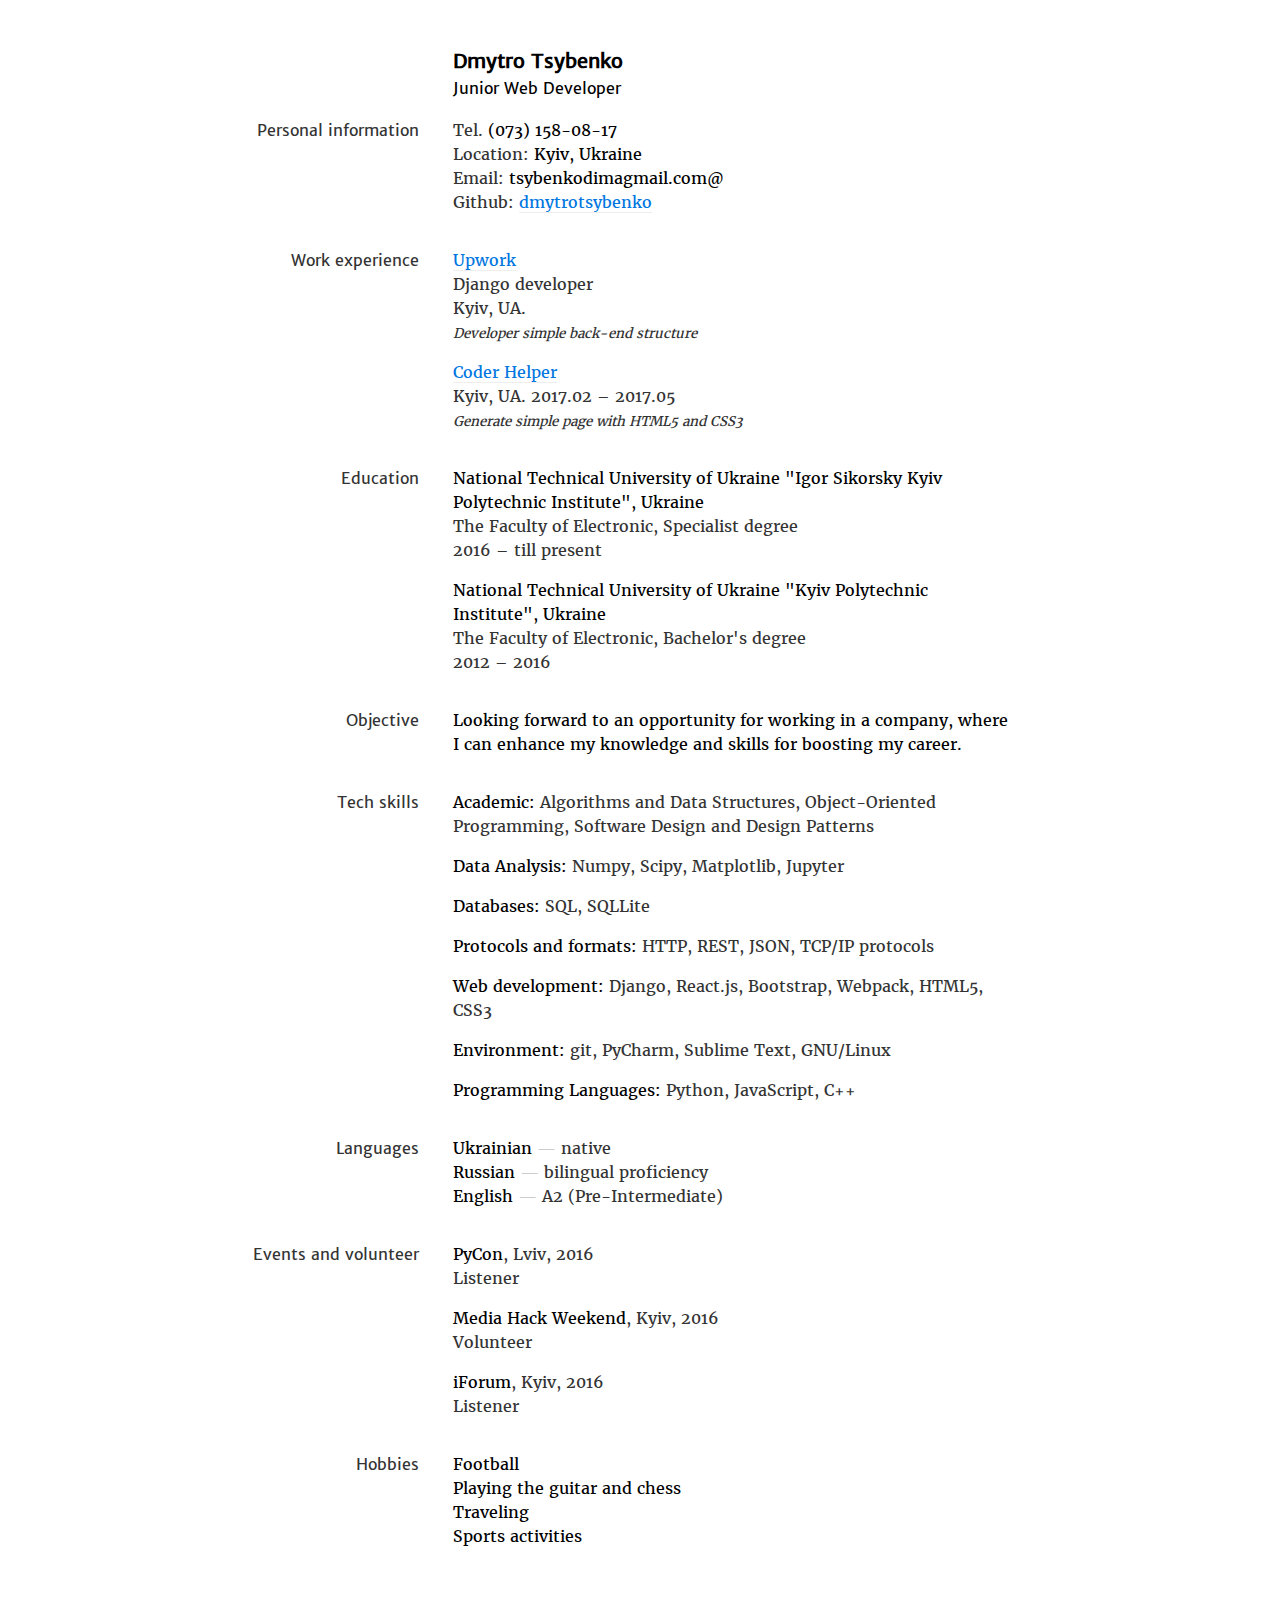
<file: index.html>
<!DOCTYPE html>

<html><head><meta http-equiv="Content-Type" content="text/html; charset=UTF-8">
    <meta name="ROBOTS" content="NOINDEX, NOFOLLOW">
        
    <title>Dmytro Tsybenko</title>
    <link href="./Tsybenko_files/io.css" rel="stylesheet" type="text/css">
    <link href="./Tsybenko_files/ioo.css" rel="stylesheet" type="text/css">

    <link rel="stylesheet" href="./Tsybenko_files/resume.css" type="text/css">
  </head>
  <body>
    
<table class="main">
  <thead>
    <tr>
      <td>
      </td>
      <td>
        <h1>Dmytro Tsybenko</h1>
        <h2>Junior Web Developer</h2>
      </td>
    </tr>
  </thead>

  <tbody>
    <tr id="contact">
      <td>Personal information</td>
      <td>
        <p>
          Tel. <strong>(073) 158-08-17</strong><br>
          Location: <strong>Kyiv, Ukraine</strong><br>
          Email: <strong><span class="ename">tsybenkodimagmail.com</span></strong><br>
          
          Github: <a target=_blank href="http://github.com/dmytrotsybenko">dmytrotsybenko</a>
          
        </p>
      </td>
    </tr>

    <tr id="work">
      <td>Work experience</td>
      <td>
        
        <p class="important-work-item">
          
          <strong><a href="http://www.upwork.com">Upwork</a></strong><br>
          
          Django developer<br>
          Kyiv, UA. <br>
          <small><em>Developer simple back-end structure</em></small>
        </p>
        
        <p class="important-work-item">
          
          <strong><a href="#">Coder Helper</a></strong><br>
          
          Kyiv, UA. 2017.02 – 2017.05<br>
          <small><em>Generate simple page with HTML5 and CSS3</em></small>
        </p>      
       
      </td>
    </tr>

    <tr>
      <td id="education">Education</td>
      <td>
        <p>
          <strong>National Technical University of Ukraine "Igor Sikorsky Kyiv Polytechnic Institute", Ukraine</strong><br>
          The Faculty of Electronic, Specialist degree<br>
          2016 – till present
        </p>

        <p>
          <strong>National Technical University of Ukraine "Kyiv Polytechnic Institute", Ukraine</strong><br>
          The Faculty of Electronic, Bachelor's degree<br>
          2012 – 2016
        </p>
        
      </td>
    </tr>
        <tr>
      <td id="objective">Objective</td>
      <td>
        
        <p>
          <strong>Looking forward to an opportunity for working in a company, where I can enhance my knowledge and skills for boosting my career. </strong><br>
        
      </td>
    </tr>
    <tr id="tech-skills">
      <td>Tech skills</td>
      <td>
        
        <p>
          <strong>Academic:</strong>
          
            Algorithms and Data Structures,
        
            Object-Oriented Programming,
          
            Software Design and Design Patterns
          
        </p>
        
        <p>
          <strong>Data Analysis:</strong>
          
            Numpy,
          
            Scipy,
          
            Matplotlib,
          
            Jupyter
          
        </p>
        
        <p>
          <strong>Databases:</strong>
          
            SQL,
          
            SQLLite
          
        </p>
        
        <p>
          <strong>Protocols and formats:</strong>
          
            HTTP,
          
            REST,
          
            JSON,

            TCP/IP protocols
          
        </p>
        
        <p>
          <strong>Web development:</strong>
          
            Django,
          
            React.js,
          
            Bootstrap,
          
            Webpack,
          
            HTML5,

            CSS3
          
        </p>
        
        <p>
          <strong>Environment:</strong>
          
            git,

            PyCharm,
          
            Sublime Text,
          
            GNU/Linux
          
        </p>
        
        <p>
          <strong>Programming Languages:</strong>
          
            Python,

            JavaScript,
          
            C++
          
        </p>
        
      </td>
    </tr>

    <tr id="languages">
      <td>
        Languages
      </td>
      <td>
        <ul class="flat">
          
          <li>
            <strong>Ukrainian</strong> <span class="light">—</span> native
          </li>
          
          <li>
            <strong>Russian</strong> <span class="light">—</span> bilingual proficiency
          </li>
          
          <li>
            <strong>English</strong> <span class="light">—</span> A2 (Pre-Intermediate)
          </li>
          
        </ul>
      </td>
    </tr>
    <tr id="talks">
      <td>Events and volunteer</td>
      <td>
        
        <p>
          <strong>PyCon</strong>, Lviv, 2016<br>
          Listener
        </p>
        
        <p>
          <strong>Media Hack Weekend</strong>, Kyiv, 2016<br>
          Volunteer
        </p>
        <p>
          <strong>iForum</strong>, Kyiv, 2016<br>
          Listener
        </p>
        
      </td>
    </tr>
    <tr id="hobbies">
      <td>
        Hobbies
      </td>
      <td>
        <ul class="flat">
          
          <li>
            <strong>Football</strong>
          </li>
          <li>
            <strong>Playing the guitar and chess</strong>
          </li>
          <li>
            <strong>Traveling</strong>
          </li>
          <li>
            <strong>Sports activities</strong>
          </li>
          
          
        </ul>
      </td>
    </tr>


  </tbody>
</table>


    <!-- Piwik -->
<script type="text/javascript" async="" defer="" src="./Tsybenko_files/piwik.js"></script><script type="text/javascript">
  var _paq = _paq || [];
  _paq.push(['trackPageView']);
  _paq.push(['enableLinkTracking']);
  (function() {
    var u="//piwik-cumulonimbus.rhcloud.com/";
    _paq.push(['setTrackerUrl', u+'piwik.php']);
    _paq.push(['setSiteId', 1]);
    var d=document, g=d.createElement('script'), s=d.getElementsByTagName('script')[0];
    g.type='text/javascript'; g.async=true; g.defer=true; g.src=u+'piwik.js'; s.parentNode.insertBefore(g,s);
  })();
</script>
<noscript>&lt;p&gt;&lt;img src="//piwik-cumulonimbus.rhcloud.com/piwik.php?idsite=1" style="border:0;" alt="" /&gt;&lt;/p&gt;</noscript>
<!-- End Piwik Code -->
    <script>
    var additionalWorkSwitch = document.querySelector('#additional-work-switch a'),
        workSection = document.querySelector('#work');
    additionalWorkSwitch.onclick = function() {
        workSection.classList.toggle('show-additional-work');
    };
    </script>
  

</body></html>
</file>
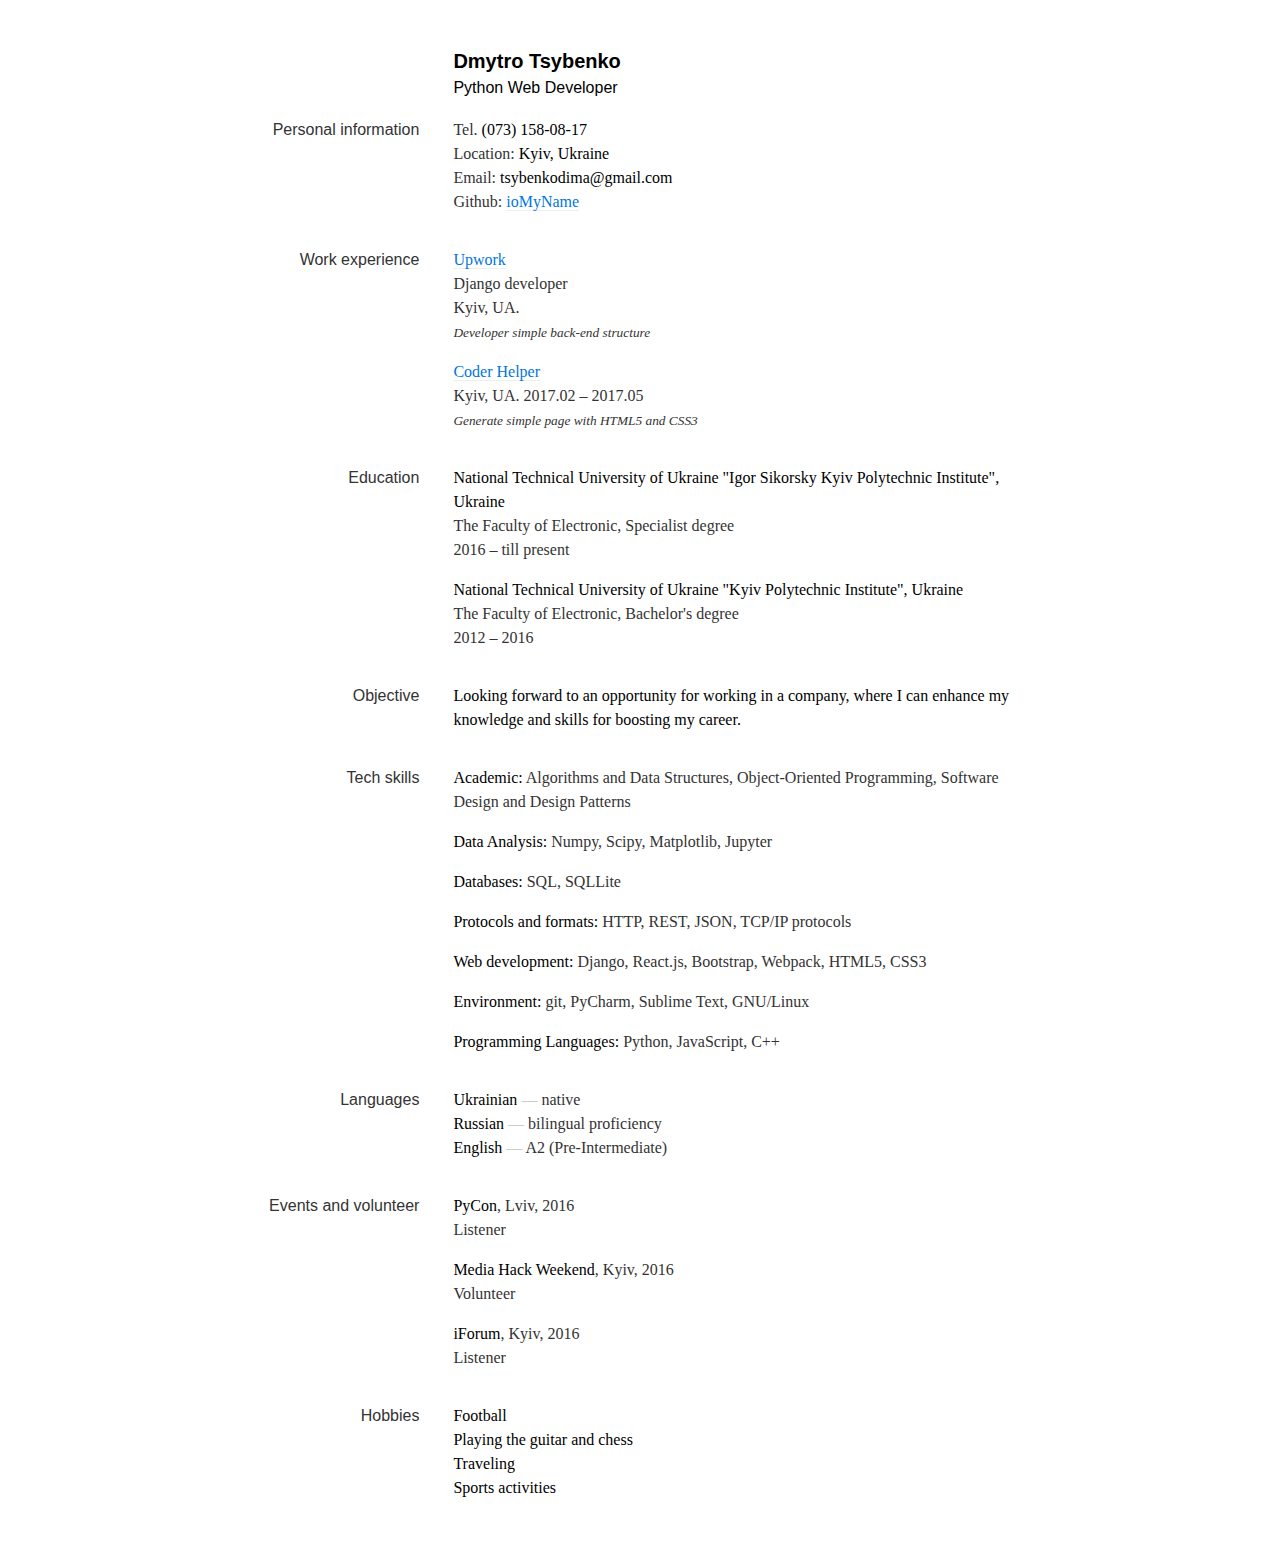
<file: Dmytro Tsybenko.html>
<!DOCTYPE html>
<!-- saved from url=(0031)http://bogdankulynych.me/resume -->
<html><head><meta http-equiv="Content-Type" content="text/html; charset=UTF-8">
    <meta name="ROBOTS" content="NOINDEX, NOFOLLOW">
        
    <title>Dmytro Tsybenko</title>
    <link href="./Dmytro Tsybenko_files/css" rel="stylesheet" type="text/css">
    <link href="./Dmytro Tsybenko_files/css(1)" rel="stylesheet" type="text/css">

    <link rel="stylesheet" href="./Dmytro Tsybenko_files/resume.css" type="text/css">
  </head>
  <body>
    
<table class="main">
  <thead>
    <tr>
      <td>
      </td>
      <td>
        <h1>Dmytro Tsybenko</h1>
        <h2>Python Web Developer</h2>
      </td>
    </tr>
  </thead>

  <tbody>
    <tr id="contact">
      <td>Personal information</td>
      <td>
        <p>
          Tel. <strong>(073) 158-08-17</strong><br>
          Location: <strong>Kyiv, Ukraine</strong><br>
          Email: <strong><span class="ename">tsybenkodima</span>gmail.com</strong><br>
          
          Github: <a href="http://github.com/ioMyName">ioMyName</a>
          
        </p>
      </td>
    </tr>

    <tr id="work">
      <td>Work experience</td>
      <td>
        
        <p class="important-work-item">
          
          <strong><a href="http://www.upwork.com">Upwork</a></strong><br>
          
          Django developer<br>
          Kyiv, UA. <br>
          <small><em>Developer simple back-end structure</em></small>
        </p>
        
        <p class="important-work-item">
          
          <strong><a href="#">Coder Helper</a></strong><br>
          
          Kyiv, UA. 2017.02 – 2017.05<br>
          <small><em>Generate simple page with HTML5 and CSS3</em></small>
        </p>      
       
      </td>
    </tr>

    <tr>
      <td id="education">Education</td>
      <td>
        <p>
          <strong>National Technical University of Ukraine "Igor Sikorsky Kyiv Polytechnic Institute", Ukraine</strong><br>
          The Faculty of Electronic, Specialist degree<br>
          2016 – till present
        </p>

        <p>
          <strong>National Technical University of Ukraine "Kyiv Polytechnic Institute", Ukraine</strong><br>
          The Faculty of Electronic, Bachelor's degree<br>
          2012 – 2016
        </p>
        
      </td>
    </tr>
        <tr>
      <td id="objective">Objective</td>
      <td>
        
        <p>
          <strong>Looking forward to an opportunity for working in a company, where I can enhance my knowledge and skills for boosting my career. </strong><br>
        
      </td>
    </tr>
    <tr id="tech-skills">
      <td>Tech skills</td>
      <td>
        
        <p>
          <strong>Academic:</strong>
          
            Algorithms and Data Structures,
        
            Object-Oriented Programming,
          
            Software Design and Design Patterns
          
        </p>
        
        <p>
          <strong>Data Analysis:</strong>
          
            Numpy,
          
            Scipy,
          
            Matplotlib,
          
            Jupyter
          
        </p>
        
        <p>
          <strong>Databases:</strong>
          
            SQL,
          
            SQLLite
          
        </p>
        
        <p>
          <strong>Protocols and formats:</strong>
          
            HTTP,
          
            REST,
          
            JSON,

            TCP/IP protocols
          
        </p>
        
        <p>
          <strong>Web development:</strong>
          
            Django,
          
            React.js,
          
            Bootstrap,
          
            Webpack,
          
            HTML5,

            CSS3
          
        </p>
        
        <p>
          <strong>Environment:</strong>
          
            git,

            PyCharm,
          
            Sublime Text,
          
            GNU/Linux
          
        </p>
        
        <p>
          <strong>Programming Languages:</strong>
          
            Python,

            JavaScript,
          
            C++
          
        </p>
        
      </td>
    </tr>

    <tr id="languages">
      <td>
        Languages
      </td>
      <td>
        <ul class="flat">
          
          <li>
            <strong>Ukrainian</strong> <span class="light">—</span> native
          </li>
          
          <li>
            <strong>Russian</strong> <span class="light">—</span> bilingual proficiency
          </li>
          
          <li>
            <strong>English</strong> <span class="light">—</span> A2 (Pre-Intermediate)
          </li>
          
        </ul>
      </td>
    </tr>
    <tr id="talks">
      <td>Events and volunteer</td>
      <td>
        
        <p>
          <strong>PyCon</strong>, Lviv, 2016<br>
          Listener
        </p>
        
        <p>
          <strong>Media Hack Weekend</strong>, Kyiv, 2016<br>
          Volunteer
        </p>
        <p>
          <strong>iForum</strong>, Kyiv, 2016<br>
          Listener
        </p>
        
      </td>
    </tr>
    <tr id="hobbies">
      <td>
        Hobbies
      </td>
      <td>
        <ul class="flat">
          
          <li>
            <strong>Football</strong>
          </li>
          <li>
            <strong>Playing the guitar and chess</strong>
          </li>
          <li>
            <strong>Traveling</strong>
          </li>
          <li>
            <strong>Sports activities</strong>
          </li>
          
          
        </ul>
      </td>
    </tr>


  </tbody>
</table>


    <!-- Piwik -->
<script type="text/javascript" async="" defer="" src="./Dmytro Tsybenko_files/piwik.js.Без названия"></script><script type="text/javascript">
  var _paq = _paq || [];
  _paq.push(['trackPageView']);
  _paq.push(['enableLinkTracking']);
  (function() {
    var u="//piwik-cumulonimbus.rhcloud.com/";
    _paq.push(['setTrackerUrl', u+'piwik.php']);
    _paq.push(['setSiteId', 1]);
    var d=document, g=d.createElement('script'), s=d.getElementsByTagName('script')[0];
    g.type='text/javascript'; g.async=true; g.defer=true; g.src=u+'piwik.js'; s.parentNode.insertBefore(g,s);
  })();
</script>
<noscript>&lt;p&gt;&lt;img src="//piwik-cumulonimbus.rhcloud.com/piwik.php?idsite=1" style="border:0;" alt="" /&gt;&lt;/p&gt;</noscript>
<!-- End Piwik Code -->
    <script>
    var additionalWorkSwitch = document.querySelector('#additional-work-switch a'),
        workSection = document.querySelector('#work');
    additionalWorkSwitch.onclick = function() {
        workSection.classList.toggle('show-additional-work');
    };
    </script>
  

</body></html>
</file>
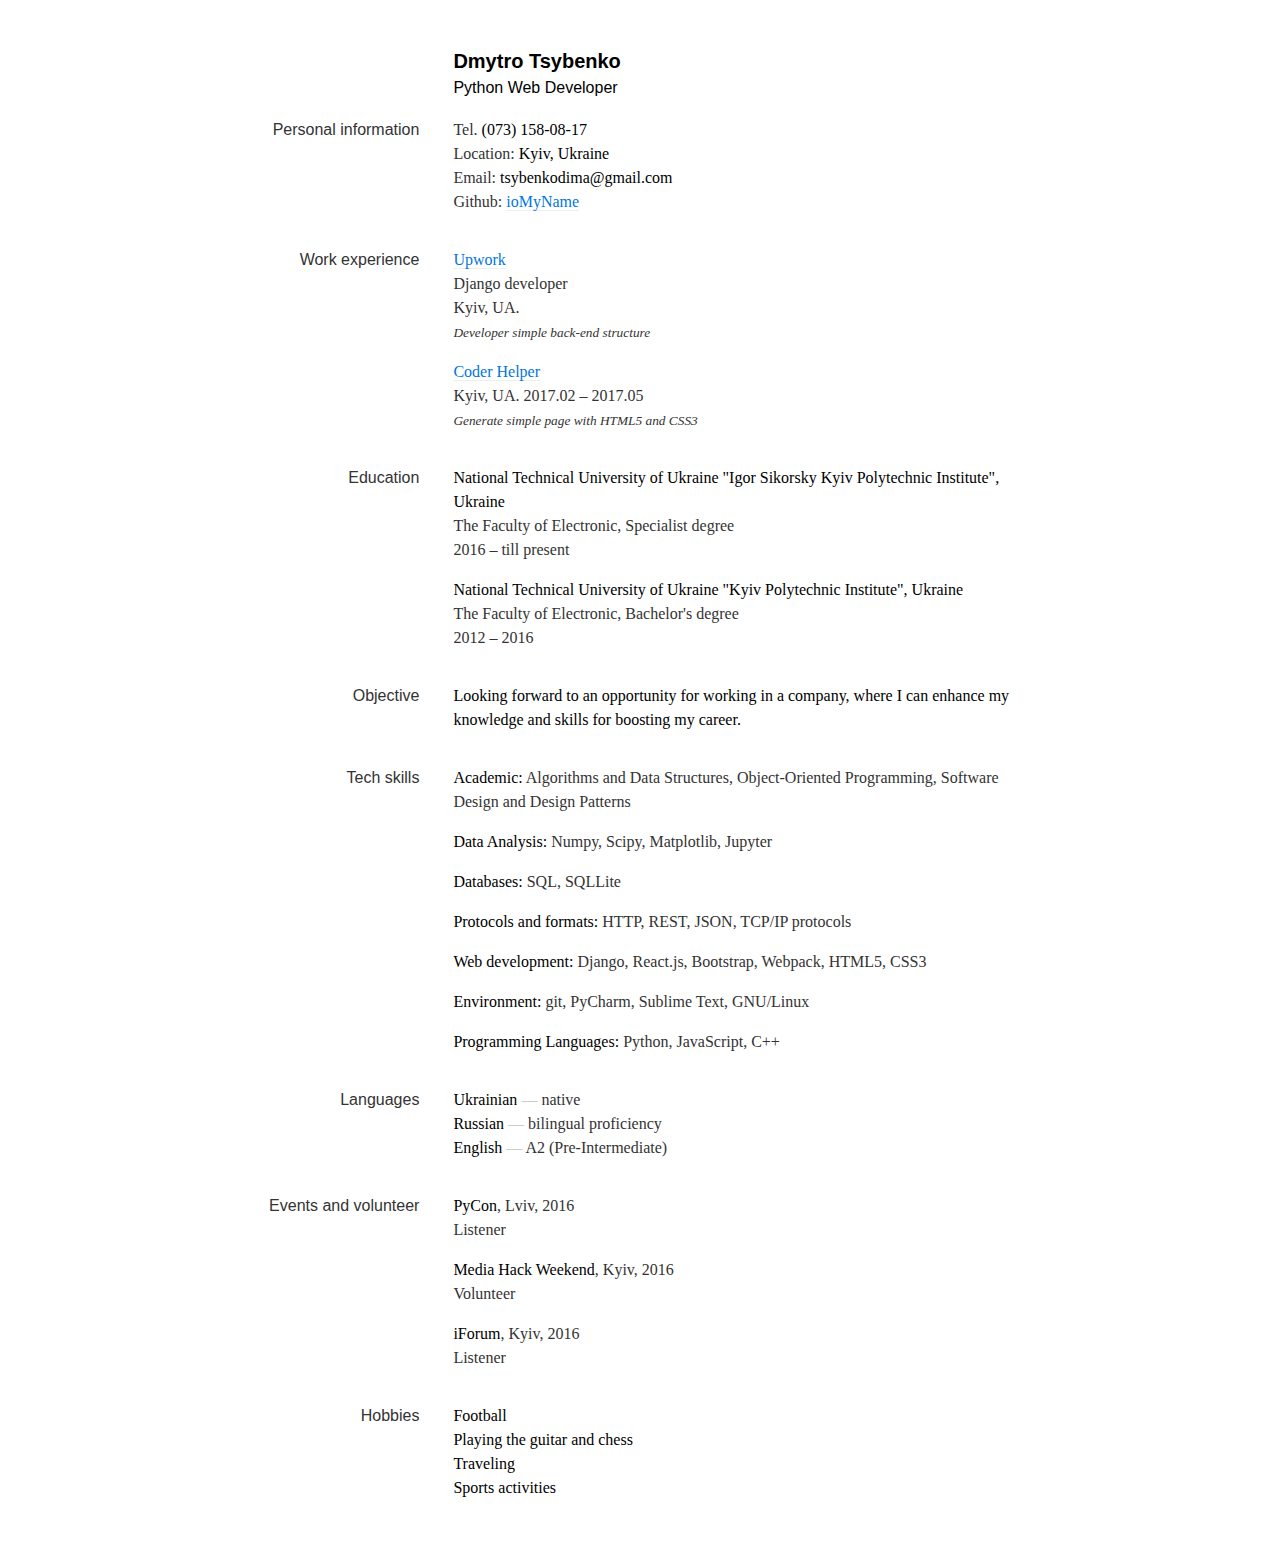
<file: Tsybenko.html>
<!DOCTYPE html>

<html><head><meta http-equiv="Content-Type" content="text/html; charset=UTF-8">
    <meta name="ROBOTS" content="NOINDEX, NOFOLLOW">
        
    <title>Dmytro Tsybenko</title>
    <link href="./Tsybenko_files/css" rel="stylesheet" type="text/css">
    <link href="./Tsybenko_files/css(1)" rel="stylesheet" type="text/css">

    <link rel="stylesheet" href="./Tsybenko_files/resume.css" type="text/css">
  </head>
  <body>
    
<table class="main">
  <thead>
    <tr>
      <td>
      </td>
      <td>
        <h1>Dmytro Tsybenko</h1>
        <h2>Python Web Developer</h2>
      </td>
    </tr>
  </thead>

  <tbody>
    <tr id="contact">
      <td>Personal information</td>
      <td>
        <p>
          Tel. <strong>(073) 158-08-17</strong><br>
          Location: <strong>Kyiv, Ukraine</strong><br>
          Email: <strong><span class="ename">tsybenkodima</span>gmail.com</strong><br>
          
          Github: <a href="http://github.com/ioMyName">ioMyName</a>
          
        </p>
      </td>
    </tr>

    <tr id="work">
      <td>Work experience</td>
      <td>
        
        <p class="important-work-item">
          
          <strong><a href="http://www.upwork.com">Upwork</a></strong><br>
          
          Django developer<br>
          Kyiv, UA. <br>
          <small><em>Developer simple back-end structure</em></small>
        </p>
        
        <p class="important-work-item">
          
          <strong><a href="#">Coder Helper</a></strong><br>
          
          Kyiv, UA. 2017.02 – 2017.05<br>
          <small><em>Generate simple page with HTML5 and CSS3</em></small>
        </p>      
       
      </td>
    </tr>

    <tr>
      <td id="education">Education</td>
      <td>
        <p>
          <strong>National Technical University of Ukraine "Igor Sikorsky Kyiv Polytechnic Institute", Ukraine</strong><br>
          The Faculty of Electronic, Specialist degree<br>
          2016 – till present
        </p>

        <p>
          <strong>National Technical University of Ukraine "Kyiv Polytechnic Institute", Ukraine</strong><br>
          The Faculty of Electronic, Bachelor's degree<br>
          2012 – 2016
        </p>
        
      </td>
    </tr>
        <tr>
      <td id="objective">Objective</td>
      <td>
        
        <p>
          <strong>Looking forward to an opportunity for working in a company, where I can enhance my knowledge and skills for boosting my career. </strong><br>
        
      </td>
    </tr>
    <tr id="tech-skills">
      <td>Tech skills</td>
      <td>
        
        <p>
          <strong>Academic:</strong>
          
            Algorithms and Data Structures,
        
            Object-Oriented Programming,
          
            Software Design and Design Patterns
          
        </p>
        
        <p>
          <strong>Data Analysis:</strong>
          
            Numpy,
          
            Scipy,
          
            Matplotlib,
          
            Jupyter
          
        </p>
        
        <p>
          <strong>Databases:</strong>
          
            SQL,
          
            SQLLite
          
        </p>
        
        <p>
          <strong>Protocols and formats:</strong>
          
            HTTP,
          
            REST,
          
            JSON,

            TCP/IP protocols
          
        </p>
        
        <p>
          <strong>Web development:</strong>
          
            Django,
          
            React.js,
          
            Bootstrap,
          
            Webpack,
          
            HTML5,

            CSS3
          
        </p>
        
        <p>
          <strong>Environment:</strong>
          
            git,

            PyCharm,
          
            Sublime Text,
          
            GNU/Linux
          
        </p>
        
        <p>
          <strong>Programming Languages:</strong>
          
            Python,

            JavaScript,
          
            C++
          
        </p>
        
      </td>
    </tr>

    <tr id="languages">
      <td>
        Languages
      </td>
      <td>
        <ul class="flat">
          
          <li>
            <strong>Ukrainian</strong> <span class="light">—</span> native
          </li>
          
          <li>
            <strong>Russian</strong> <span class="light">—</span> bilingual proficiency
          </li>
          
          <li>
            <strong>English</strong> <span class="light">—</span> A2 (Pre-Intermediate)
          </li>
          
        </ul>
      </td>
    </tr>
    <tr id="talks">
      <td>Events and volunteer</td>
      <td>
        
        <p>
          <strong>PyCon</strong>, Lviv, 2016<br>
          Listener
        </p>
        
        <p>
          <strong>Media Hack Weekend</strong>, Kyiv, 2016<br>
          Volunteer
        </p>
        <p>
          <strong>iForum</strong>, Kyiv, 2016<br>
          Listener
        </p>
        
      </td>
    </tr>
    <tr id="hobbies">
      <td>
        Hobbies
      </td>
      <td>
        <ul class="flat">
          
          <li>
            <strong>Football</strong>
          </li>
          <li>
            <strong>Playing the guitar and chess</strong>
          </li>
          <li>
            <strong>Traveling</strong>
          </li>
          <li>
            <strong>Sports activities</strong>
          </li>
          
          
        </ul>
      </td>
    </tr>


  </tbody>
</table>


    <!-- Piwik -->
<script type="text/javascript" async="" defer="" src="./Tsybenko_files/piwik.js"></script><script type="text/javascript">
  var _paq = _paq || [];
  _paq.push(['trackPageView']);
  _paq.push(['enableLinkTracking']);
  (function() {
    var u="//piwik-cumulonimbus.rhcloud.com/";
    _paq.push(['setTrackerUrl', u+'piwik.php']);
    _paq.push(['setSiteId', 1]);
    var d=document, g=d.createElement('script'), s=d.getElementsByTagName('script')[0];
    g.type='text/javascript'; g.async=true; g.defer=true; g.src=u+'piwik.js'; s.parentNode.insertBefore(g,s);
  })();
</script>
<noscript>&lt;p&gt;&lt;img src="//piwik-cumulonimbus.rhcloud.com/piwik.php?idsite=1" style="border:0;" alt="" /&gt;&lt;/p&gt;</noscript>
<!-- End Piwik Code -->
    <script>
    var additionalWorkSwitch = document.querySelector('#additional-work-switch a'),
        workSection = document.querySelector('#work');
    additionalWorkSwitch.onclick = function() {
        workSection.classList.toggle('show-additional-work');
    };
    </script>
  

</body></html>
</file>
<file: Tsybenko_files/io.css>
/* merriweather-regular - latin */
@font-face {
  font-family: 'Merriweather';
  font-style: normal;
  font-weight: 400;
  src: url('./fonts/merriweather-v15-latin-regular.eot'); /* IE9 Compat Modes */
  src: local('Merriweather'), local('Merriweather-Regular'),
       url('./fonts/merriweather-v15-latin-regular.eot?#iefix') format('embedded-opentype'), /* IE6-IE8 */
       url('./fonts/merriweather-v15-latin-regular.woff2') format('woff2'), /* Super Modern Browsers */
       url('./fonts/merriweather-v15-latin-regular.woff') format('woff'), /* Modern Browsers */
       url('./fonts/merriweather-v15-latin-regular.ttf') format('truetype'), /* Safari, Android, iOS */
       url('./fonts/merriweather-v15-latin-regular.svg#Merriweather') format('svg'); /* Legacy iOS */
}
</file>
<file: Tsybenko_files/ioo.css>
/* merriweather-sans-regular - latin */
@font-face {
  font-family: 'Merriweather Sans';
  font-style: normal;
  font-weight: 300;
  src: url('../fonts/merriweather-sans-v8-latin-regular.eot'); /* IE9 Compat Modes */
  src: local('Merriweather Sans'), local('MerriweatherSans-Regular'),
       url('./fonts/merriweather-sans-v8-latin-regular.eot?#iefix') format('embedded-opentype'), /* IE6-IE8 */
       url('./fonts/merriweather-sans-v8-latin-regular.woff2') format('woff2'), /* Super Modern Browsers */
       url('./fonts/merriweather-sans-v8-latin-regular.woff') format('woff'), /* Modern Browsers */
       url('./fonts/merriweather-sans-v8-latin-regular.ttf') format('truetype'), /* Safari, Android, iOS */
       url('./fonts/merriweather-sans-v8-latin-regular.svg#MerriweatherSans') format('svg'); /* Legacy iOS */
}
</file>
<file: Tsybenko_files/resume.css>
* { box-sizing: border-box; }

img { max-width: 100%; }

body { font-size: 16px; line-height: 1.5; font-family: "Merriweather", "Times New Roman", serif; font-weight: 300; margin: 2rem 0; }

p, ul { margin: 0; padding: 0; }

h1 { font-family: "Merriweather Sans", Arial, sans-serif; line-height: 1.5; font-size: 1.25rem; font-weight: 900; margin: 0; margin-top: 0.25rem; }

h2 { font-family: "Merriweather Sans", Arial, sans-serif; font-size: 1em; line-height: 1.5; margin: 0; font-weight: 400; }

strong { font-weight: 400; color: #000; }

li { margin-left: 1em; list-style: none; }

a { color: #0076DF; text-decoration: none; border-bottom: 1px solid #eee; transition: 0.2 all; -webkit-transition: 0.2 all; }

a.action { border-bottom-style: dashed; }

a:hover { border-bottom-color: #3498db; }

abbr { font-size: 100%; letter-spacing: 0.1em; }

ul.flat { margin: 0; padding: 0; }

.flat li { margin-left: 0; }

.light { color: #ccc; }

.image { width: 64px; height: 64px; margin-top: 0.25em; border-radius: 50%; }

table.main { min-width: 760px; width: 80%; margin: 0 auto; }

tr { page-break-inside: avoid; }

td { vertical-align: top; padding: .5em 1em; }

.main tbody { color: #333; }

.main tr td:first-child { width: 30%; font-family: "Merriweather Sans", Arial, sans-serif; text-align: right; }

.main tr td:nth-child(2) * { max-width: 35em; }

.main tr td p, .main tr td ul { margin-bottom: 1em; }

.ename:after { content: "@"; }

#work .additional-work-item { display: none; }

#work.show-additional-work .additional-work-item { display: block; }

#work.show-additional-work #additional-work-switch { display: none; }

@media print { #work .additional-work-item { display: block; }
  #work #additional-work-switch { display: none; } }
</file>
<file: Dmytro Tsybenko_files/resume.css>
* { box-sizing: border-box; }

img { max-width: 100%; }

body { font-size: 16px; line-height: 1.5; font-family: "Merriweather", "Times New Roman", serif; font-weight: 300; margin: 2rem 0; }

p, ul { margin: 0; padding: 0; }

h1 { font-family: "Merriweather Sans", Arial, sans-serif; line-height: 1.5; font-size: 1.25rem; font-weight: 900; margin: 0; margin-top: 0.25rem; }

h2 { font-family: "Merriweather Sans", Arial, sans-serif; font-size: 1em; line-height: 1.5; margin: 0; font-weight: 400; }

strong { font-weight: 400; color: #000; }

li { margin-left: 1em; list-style: none; }

a { color: #0076DF; text-decoration: none; border-bottom: 1px solid #eee; transition: 0.2 all; -webkit-transition: 0.2 all; }

a.action { border-bottom-style: dashed; }

a:hover { border-bottom-color: #3498db; }

abbr { font-size: 100%; letter-spacing: 0.1em; }

ul.flat { margin: 0; padding: 0; }

.flat li { margin-left: 0; }

.light { color: #ccc; }

.image { width: 64px; height: 64px; margin-top: 0.25em; border-radius: 50%; }

table.main { min-width: 760px; width: 80%; margin: 0 auto; }

tr { page-break-inside: avoid; }

td { vertical-align: top; padding: .5em 1em; }

.main tbody { color: #333; }

.main tr td:first-child { width: 30%; font-family: "Merriweather Sans", Arial, sans-serif; text-align: right; }

.main tr td:nth-child(2) * { max-width: 35em; }

.main tr td p, .main tr td ul { margin-bottom: 1em; }

.ename:after { content: "@"; }

#work .additional-work-item { display: none; }

#work.show-additional-work .additional-work-item { display: block; }

#work.show-additional-work #additional-work-switch { display: none; }

@media print { #work .additional-work-item { display: block; }
  #work #additional-work-switch { display: none; } }
</file>
